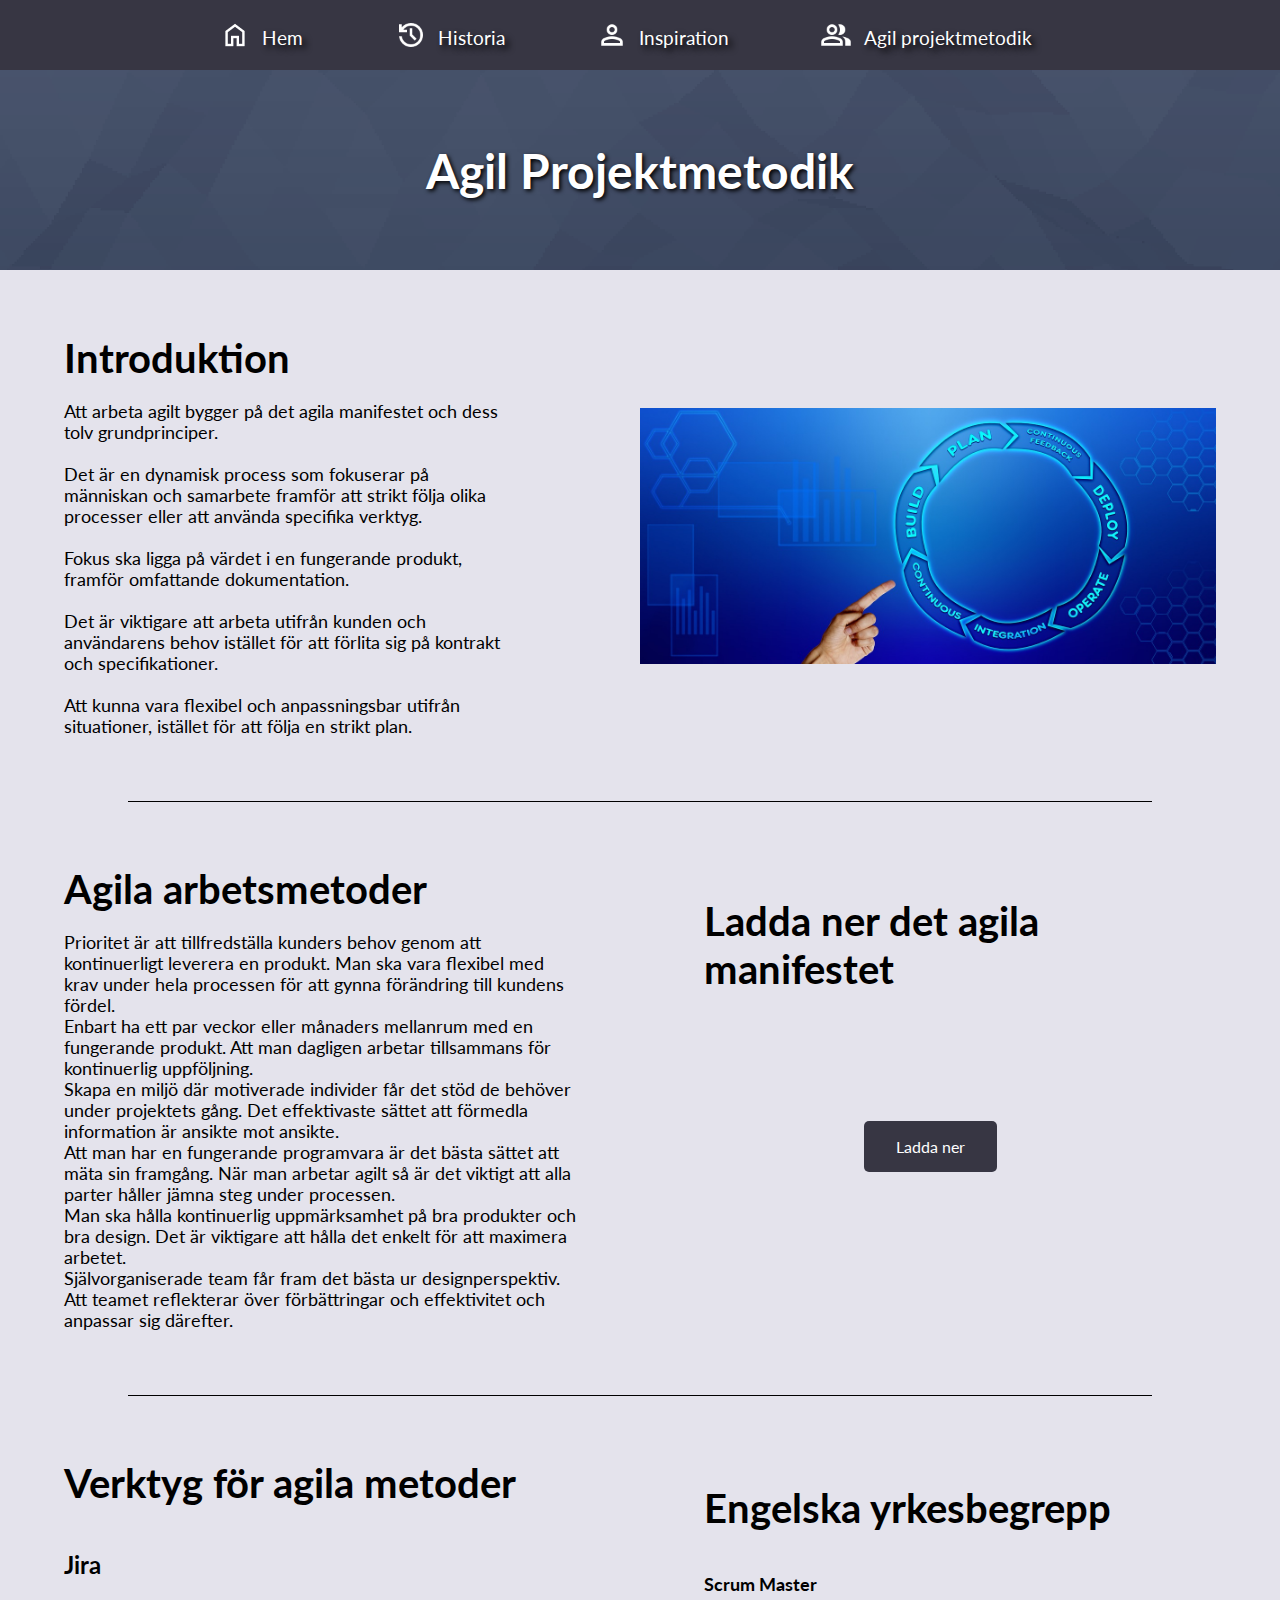
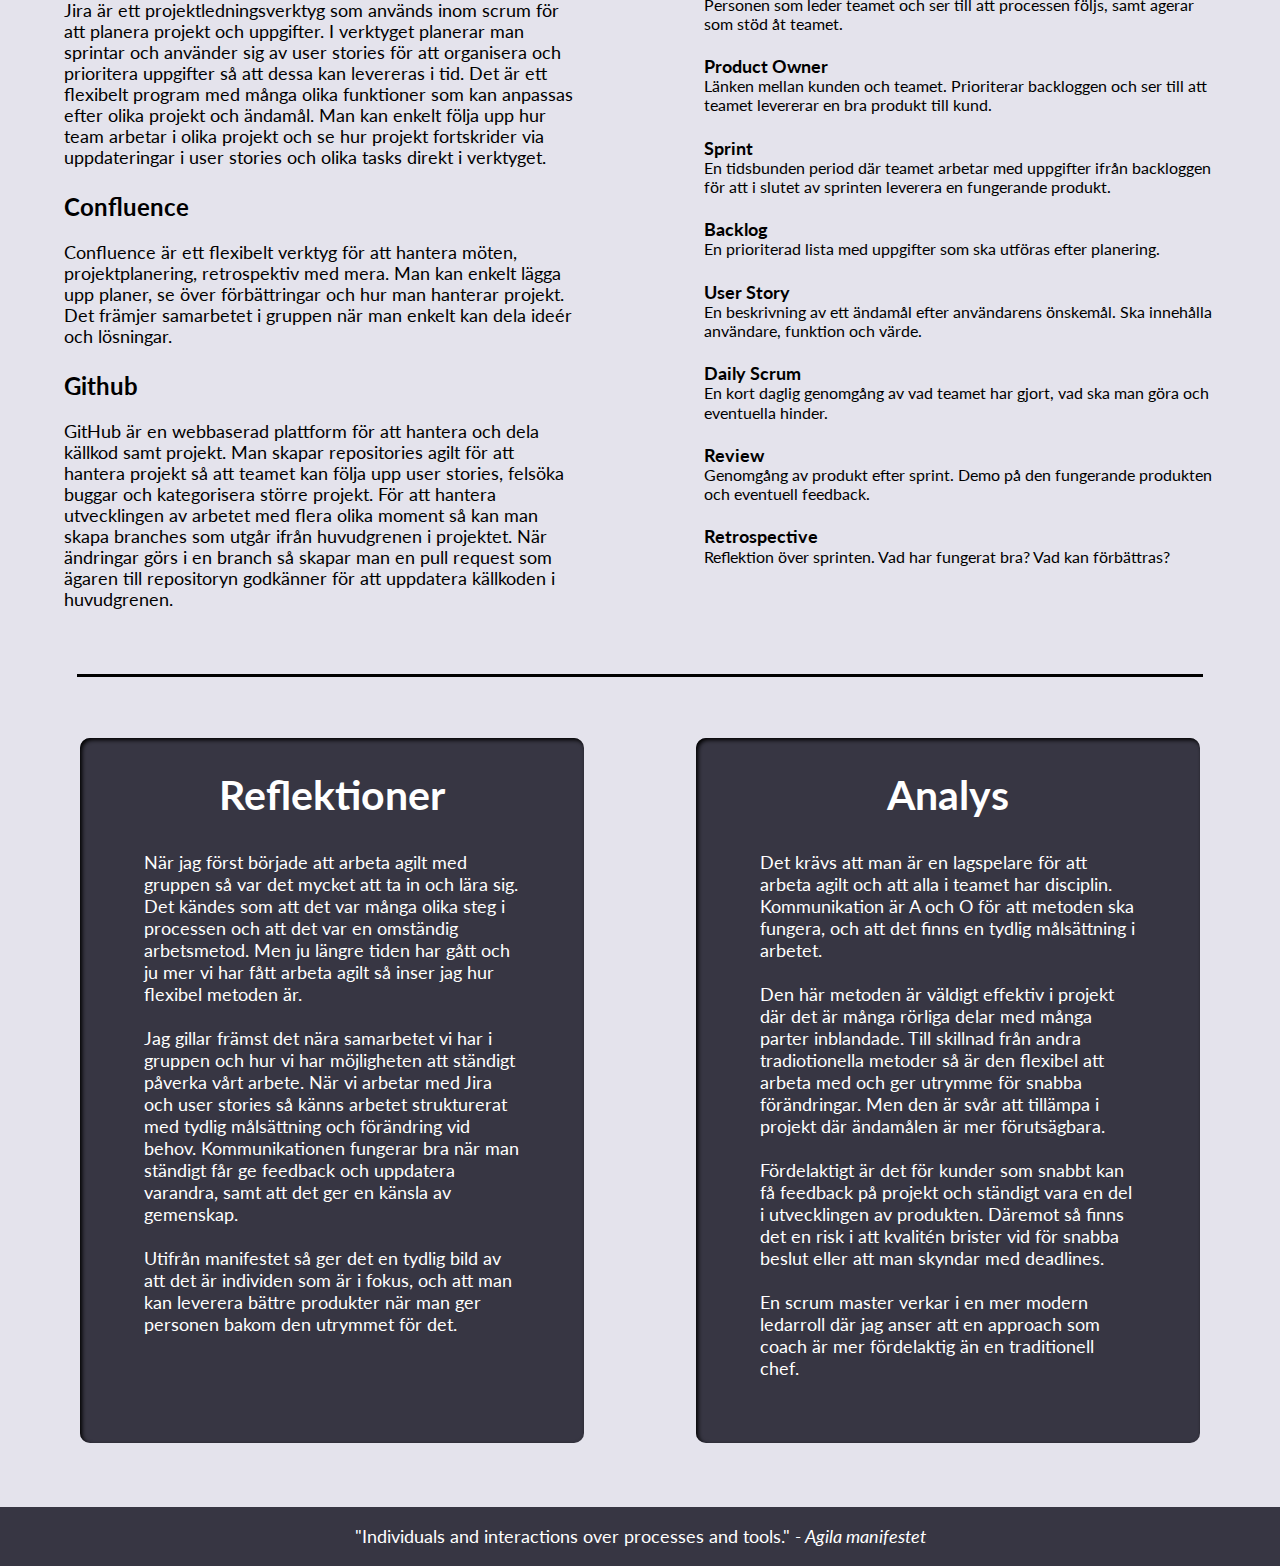
<file: agilt.html>
<!DOCTYPE html>
<html lang="sv-SE">
<head>
    <meta charset="UTF-8">
    <meta name="viewport" content="width=device-width, initial-scale=1.0">
    <title>Internets Historia</title>
    <link rel="stylesheet" href="css/style.css">
    <link rel="stylesheet" href="css/layout.css">
</head>
<body>
    <header>
        <nav class="nav-top">
            <ul class="nav-links">
                <li><img src="image/front-home.png" alt="Hemknapp logga"><a href="index.html">Hem</a></li>
                <li><img src="image/front-history.png" alt="Klocka logga"><a href="historia.html">Historia</a></li>
                <li><img src="image/front-inspiration.png" alt="Internet logga"><a href="inspiration.html">Inspiration</a></li>
                <li><img src="image/front-agile.png" alt="Grupp logga"><a href="agilt.html">Agil projektmetodik</a></li>
            </ul>
        </nav>
    </header>

    <section class="title">
        <img src="image/background.png" alt="Blå bakgrund vektor">
        <h1>Agil Projektmetodik</h1>
    </section>

    <section class="introduction">
        <div class="intro-text">
            <h1>Introduktion</h1><br>
            <p>Att arbeta agilt bygger på det agila manifestet och dess tolv grundprinciper.<br><br>
               Det är en dynamisk process som fokuserar på människan och samarbete framför att
               strikt följa olika processer eller att använda specifika verktyg.<br><br>
               Fokus ska ligga på värdet i en fungerande produkt, framför omfattande dokumentation.<br><br>
               Det är viktigare att arbeta utifrån kunden och användarens behov istället för att
               förlita sig på kontrakt och specifikationer.<br><br>
               Att kunna vara flexibel och anpassningsbar utifrån situationer, istället för att
               följa en strikt plan.
            </p>
        </div>
        <img src="image/Agile-intro.jpg" alt="Agilt arbete">
    </section>

    <div class="agile-line"></div>

    <section class="methods-file">
        <div class="agile-methods">
            <h1>Agila arbetsmetoder</h1><br>
            <p>Prioritet är att tillfredställa kunders behov genom att kontinuerligt leverera en produkt.
               Man ska vara flexibel med krav under hela processen för att gynna förändring till kundens fördel.<br>
               Enbart ha ett par veckor eller månaders mellanrum med en fungerande produkt.
               Att man dagligen arbetar tillsammans för kontinuerlig uppföljning.<br>
               Skapa en miljö där motiverade individer får det stöd de behöver under projektets gång.
               Det effektivaste sättet att förmedla information är ansikte mot ansikte.<br>
               Att man har en fungerande programvara är det bästa sättet att mäta sin framgång.
               När man arbetar agilt så är det viktigt att alla parter håller jämna steg under processen.<br>
               Man ska hålla kontinuerlig uppmärksamhet på bra produkter och bra design.
               Det är viktigare att hålla det enkelt för att maximera arbetet.<br>
               Självorganiserade team får fram det bästa ur designperspektiv.
               Att teamet reflekterar över förbättringar och effektivitet och anpassar sig därefter.<br>
            </p>
        </div>     
        <div class="agile-file">
            <h1>Ladda ner det agila manifestet</h1>
            <a href="image/agile-manifesto.pdf" download>Ladda ner</a>
        </div>   
    </section>

    <div class="agile-line"></div>

    <section class="tools-terms">
        <div class="agile-tools">
            <h1>Verktyg för agila metoder</h1><br>
            <h2>Jira</h2>
            <p>Jira är ett projektledningsverktyg som används inom scrum för att planera projekt och uppgifter.
               I verktyget planerar man sprintar och använder sig av user stories för att organisera och prioritera
               uppgifter så att dessa kan levereras i tid. Det är ett flexibelt program med många olika funktioner
               som kan anpassas efter olika projekt och ändamål.
               Man kan enkelt följa upp hur team arbetar i olika projekt och se hur projekt fortskrider via
               uppdateringar i user stories och olika tasks direkt i verktyget.
            </p>
            <h2>Confluence</h2>
            <p>Confluence är ett flexibelt verktyg för att hantera möten, projektplanering, retrospektiv med mera.
                Man kan enkelt lägga upp planer, se över förbättringar och hur man hanterar projekt.
                Det främjer samarbetet i gruppen när man enkelt kan dela ideér och lösningar.
            </p>
            <h2>Github</h2>
            <p>GitHub är en webbaserad plattform för att hantera och dela källkod samt projekt.
               Man skapar repositories agilt för att hantera projekt så att teamet kan följa upp user stories, felsöka buggar och
               kategorisera större projekt. För att hantera utvecklingen av arbetet med flera olika moment så kan man skapa branches
               som utgår ifrån huvudgrenen i projektet. När ändringar görs i en branch så skapar man en pull request som ägaren till
               repositoryn godkänner för att uppdatera källkoden i huvudgrenen.
            </p>
        </div>
        <div class="english-terms">
            <h1>Engelska yrkesbegrepp</h1><br>
            <ul>
                <li>Scrum Master</li>
                <li>Personen som leder teamet och ser till att processen följs, samt agerar som stöd åt teamet.</li>
                <li>Product Owner</li>
                <li>Länken mellan kunden och teamet. Prioriterar backloggen och ser till att teamet levererar en bra produkt till kund. </li>
                <li>Sprint</li>
                <li>En tidsbunden period där teamet arbetar med uppgifter ifrån backloggen för att i slutet av sprinten 
                    leverera en fungerande produkt.</li>
                <li>Backlog</li>
                <li>En prioriterad lista med uppgifter som ska utföras efter planering.</li>
                <li>User Story</li>
                <li>En beskrivning av ett ändamål efter användarens önskemål. Ska innehålla användare, funktion och värde.</li>
                <li>Daily Scrum</li>
                <li>En kort daglig genomgång av vad teamet har gjort, vad ska man göra och eventuella hinder.</li>
                <li>Review</li>
                <li>Genomgång av produkt efter sprint. Demo på den fungerande produkten och eventuell feedback.</li>
                <li>Retrospective</li>
                <li>Reflektion över sprinten. Vad har fungerat bra? Vad kan förbättras?</li>
            </ul><br>
        </div>
    </section>

    <div class="horizontal-line-bottom"></div>

    <section class="agile-ending">
        <div class="reflections">
           <h2>Reflektioner</h2>
           <p>När jag först började att arbeta agilt med gruppen så var det mycket att ta in och lära sig.
            Det kändes som att det var många olika steg i processen och att det var en omständig arbetsmetod.
            Men ju längre tiden har gått och ju mer vi har fått arbeta agilt så inser jag hur flexibel metoden är.<br><br>
            Jag gillar främst det nära samarbetet vi har i gruppen och hur vi har möjligheten att ständigt påverka vårt arbete.
            När vi arbetar med Jira och user stories så känns arbetet strukturerat med tydlig målsättning och förändring vid behov.
            Kommunikationen fungerar bra när man ständigt får ge feedback och uppdatera varandra, samt att det ger en känsla
            av gemenskap. <br><br>Utifrån manifestet så ger det en tydlig bild av att det är individen som är i fokus, och att man
            kan leverera bättre produkter när man ger personen bakom den utrymmet för det.<br><br><br>
           </p>
        </div>
        <div class="analysis">
           <h2>Analys</h2>
           <p>Det krävs att man är en lagspelare för att arbeta agilt och att alla i teamet har disciplin. Kommunikation är A och O för
            att metoden ska fungera, och att det finns en tydlig målsättning i arbetet.<br><br>
            Den här metoden är väldigt effektiv i projekt där det är många rörliga delar med många parter inblandade. Till skillnad från
            andra tradiotionella metoder så är den flexibel att arbeta med och ger utrymme för snabba förändringar. Men den är svår att
            tillämpa i projekt där ändamålen är mer förutsägbara.<br><br>Fördelaktigt är det för kunder som snabbt kan få feedback på projekt
            och ständigt vara en del i utvecklingen av produkten. Däremot så finns det en risk i att kvalitén brister vid för snabba beslut
            eller att man skyndar med deadlines.<br><br>En scrum master verkar i en mer modern ledarroll där jag anser att en approach som
            coach är mer fördelaktig än en traditionell chef.</p>
        </div>
    </section>

    <footer>
        <blockquote>
            "Individuals and interactions over processes and tools."
            <cite>- Agila manifestet</cite>
        </blockquote>
    </footer>
    
</body>
</html>
</file>
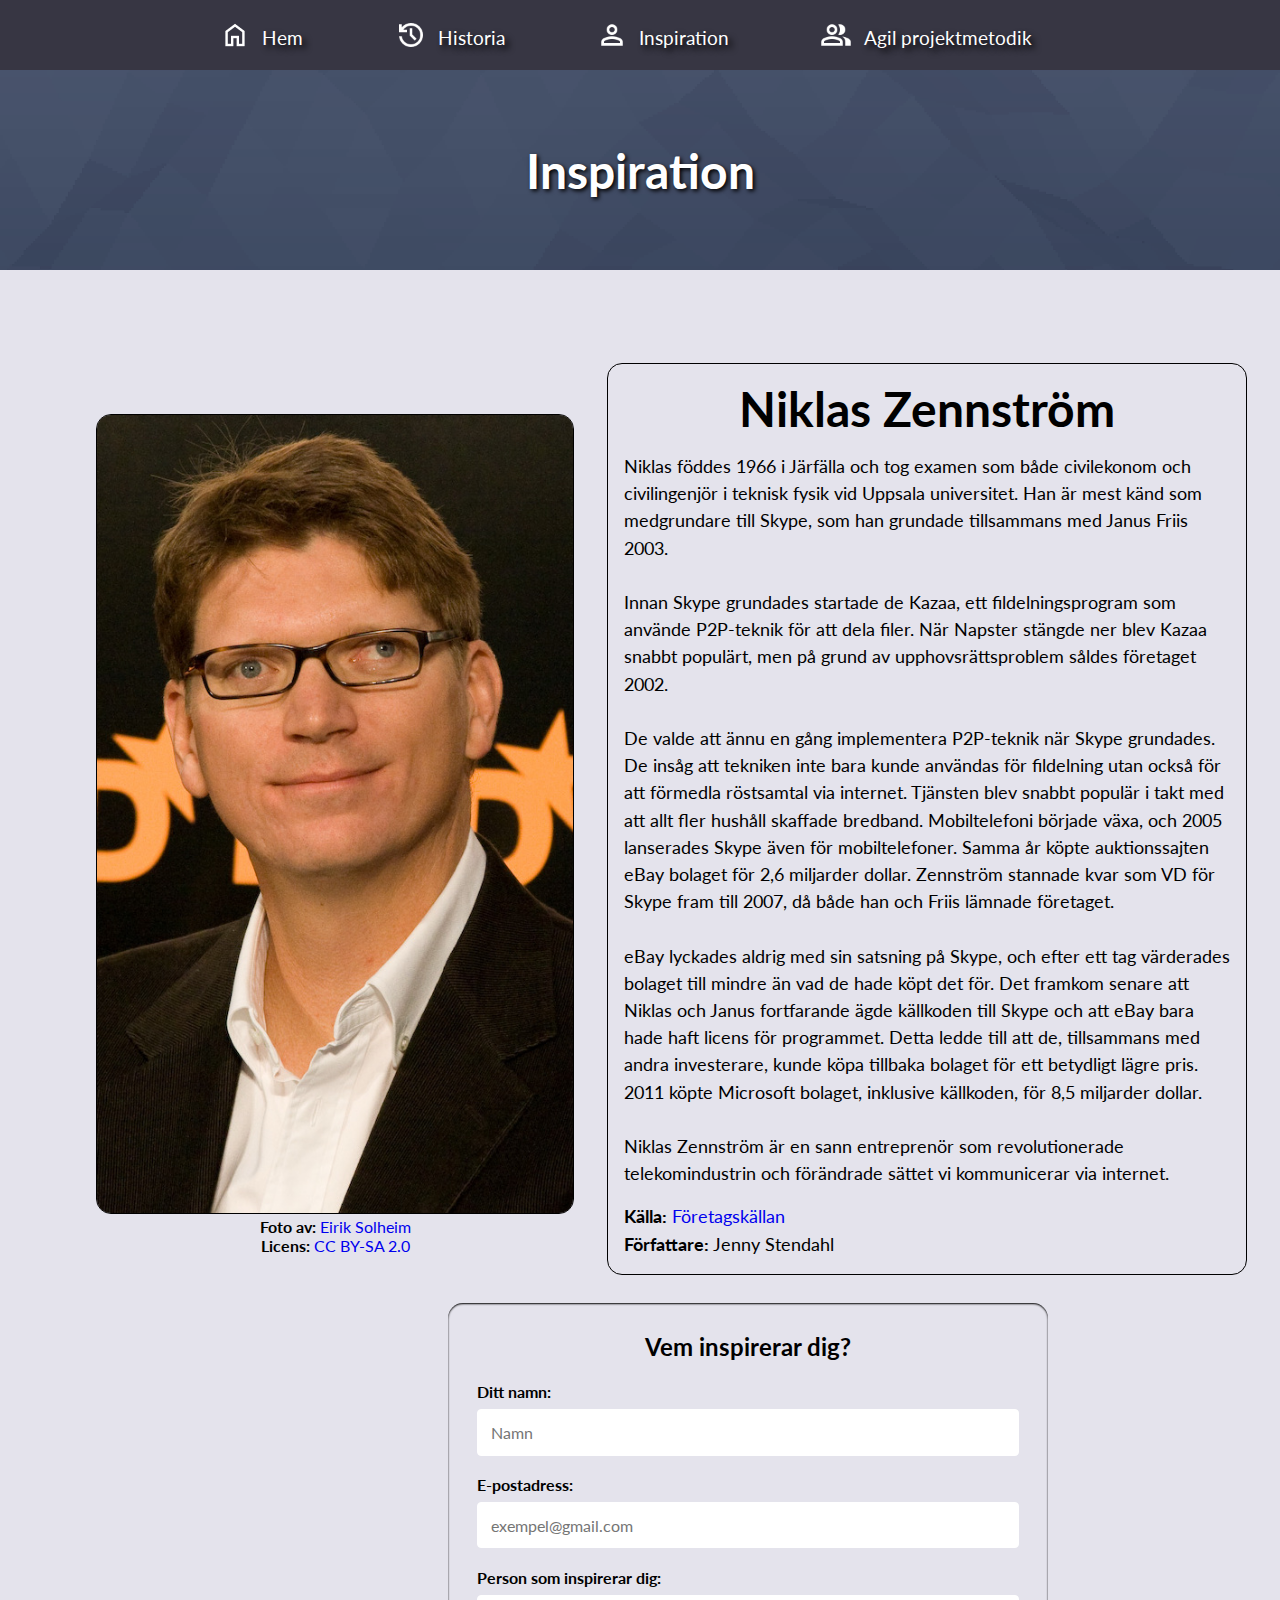
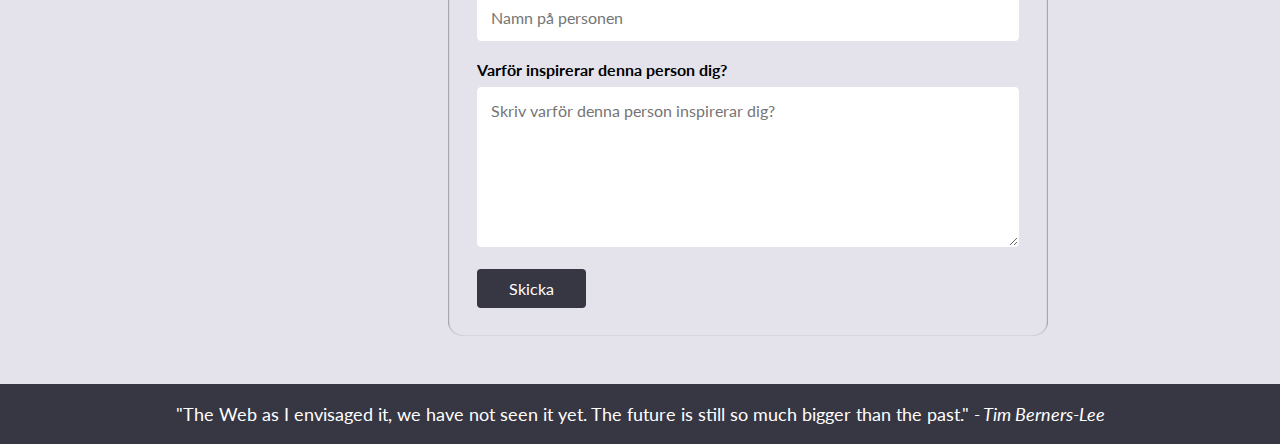
<file: inspiration.html>
<!DOCTYPE html>
<html lang="sv-SE">
<head>
    <meta charset="UTF-8">
    <meta name="viewport" content="width=device-width, initial-scale=1.0">
    <title>Internets Historia</title>
    <link rel="stylesheet" href="css/style.css">
    <link rel="stylesheet" href="css/layout.css">
</head>
<body>
    <header>
        <nav class="nav-top">
            <ul class="nav-links">
                <li><img src="image/front-home.png" alt="Hemknapp logga"><a href="index.html">Hem</a></li>
                <li><img src="image/front-history.png" alt="Klocka logga"><a href="historia.html">Historia</a></li>
                <li><img src="image/front-inspiration.png" alt="Internet logga"><a href="inspiration.html">Inspiration</a></li>
                <li><img src="image/front-agile.png" alt="Grupp logga"><a href="agilt.html">Agil projektmetodik</a></li>
            </ul>
        </nav>
    </header>

    <section class="title">
        <img src="image/background.png" alt="Blå bakgrund vektor">
        <h1>Inspiration</h1>
    </section>

    <main class="insp-container">
        <article class="insp-info">
            <div class="insp-img">
                <img src="image/niklas-zennstrom.jpg" alt="Niklas Zennström">
                <p><b>Foto av:</b> <a href="https://www.flickr.com/photos/47402349@N00/2216529155" target="_blank">Eirik Solheim</a></p>
                <p><b>Licens:</b> <a href="https://creativecommons.org/licenses/by-sa/2.0/deed.en" target="_blank">CC BY-SA 2.0</a></p>
            </div>

            <div class="insp-text">
                <h1>Niklas Zennström</h1>
                   <p>Niklas föddes 1966 i Järfälla och tog examen som både civilekonom och civilingenjör i teknisk fysik vid 
                    Uppsala universitet. Han är mest känd som medgrundare till Skype, som han grundade tillsammans med Janus Friis 2003.<br><br>
                    Innan Skype grundades startade de Kazaa, ett fildelningsprogram som använde P2P-teknik för att dela filer. 
                    När Napster stängde ner blev Kazaa snabbt populärt, men på grund av upphovsrättsproblem såldes företaget 2002.<br><br>
                    De valde att ännu en gång implementera P2P-teknik när Skype grundades. De insåg att tekniken inte bara kunde 
                    användas för fildelning utan också för att förmedla röstsamtal via internet. Tjänsten blev snabbt populär i takt 
                    med att allt fler hushåll skaffade bredband. Mobiltelefoni började växa, och 2005 lanserades Skype även för mobiltelefoner. 
                    Samma år köpte auktionssajten eBay bolaget för 2,6 miljarder dollar. Zennström stannade kvar som VD för 
                    Skype fram till 2007, då både han och Friis lämnade företaget.<br><br> 
                    eBay lyckades aldrig med sin satsning på Skype, och efter ett tag värderades bolaget till mindre än vad de hade köpt det 
                    för. Det framkom senare att Niklas och Janus fortfarande ägde källkoden till Skype och att eBay bara hade haft licens för 
                    programmet. Detta ledde till att de, tillsammans med andra investerare, kunde köpa tillbaka bolaget för ett betydligt 
                    lägre pris. 2011 köpte Microsoft bolaget, inklusive källkoden, för 8,5 miljarder dollar.<br><br> Niklas Zennström är 
                    en sann entreprenör som revolutionerade telekomindustrin och förändrade sättet vi kommunicerar via internet.</p>
                <div class="insp-source">
                    <p><b>Källa:</b> <a href="https://www.foretagskallan.se/foretagskallan-nyheter/lektionsmaterial/niklas-zennstrom-skype-2003/" target="_blank">Företagskällan</a></p>
                    <p><b>Författare:</b> Jenny Stendahl</p>
                </div>
            </div>
        </article>
        <div class="form-container">
            <h2>Vem inspirerar dig?</h2>
            <form>
                <label for="name">Ditt namn:</label>
                <input type="text" id="name" name="name" placeholder="Namn">

                <label for="email">E-postadress:</label>
                <input type="text" id="email" name="email" placeholder="exempel@gmail.com">

                <label for="person">Person som inspirerar dig:</label>
                <input type="text" id="person" name="person" placeholder="Namn på personen">

                <label for="reason">Varför inspirerar denna person dig?</label>
                <textarea id="reason" name="reason" placeholder="Skriv varför denna person inspirerar dig?"></textarea>

                <button type="submit">Skicka</button>
            </form>
        </div>
    </main>

    <footer>
        <blockquote>
            "The Web as I envisaged it, we have not seen it yet. The future is still so much bigger than the past."
            <cite>- Tim Berners-Lee</cite>
        </blockquote>
    </footer>
    
</body>
</html>
</file>
<file: css/style.css>
/* Startsida */

.top-container {
    display: flex;
    justify-content: center;
    position: relative;
    width: 100%;
    max-width: 100%;
    margin: 0 auto;
}

.top-background {
    width: 100%;
    height: auto;
    object-fit: cover;
    max-height: 600px;
}

.text-overlay h1, h3 {
    position: absolute;
    color: #fff;
    text-shadow: 2px 2px 4px rgba(0, 0, 0, 1);
}

.text-overlay h1 {
    top: 38%;
    right: 13%;
    font-size: 4rem;
}

.text-overlay h3 {
    top: 54%;
    right: 10%;
    font-size: 2rem;
}

.overlay {
    position: absolute;
    top: 20%;
    left: 5%;
    width: 40%;
    height: auto;
}

.video-container {
    width: 100%;
    height: auto;
}

.video-loop {
    position: absolute;
    top: 4%;
    left: 11%;
    width: 78%;
    height: 83%;
    object-fit: cover;
    pointer-events: none;
}

.bottom-container {
    display: flex;
    flex-direction: row;
    justify-content: space-around;
    align-items: center;
    max-width: 100%;
    margin: 0 auto;
}

.bottom-container img {
    width: 58%;
    height: auto;
}

.text-container {
    margin: 2.6rem;
    padding-left: 3rem;
}

.text-container h2 {
    font-size: 2.7rem;
    padding-bottom: 1rem;
    text-align: center;
}

.text-container p {
    font-size: 1.2rem;
    line-height: 1.7rem;
}

.text-container ul {
    padding: 1.4rem;
    font-size: 1.2rem;
    line-height: 1.7rem;
}

.text-container ul li:first-child {
    list-style-type: none;
    font-weight: bold;
    padding-bottom: 1rem;
}

/* Startsida slut */

/* Historia */

.event-container {
    max-width: 100%;
}

.event-left {
    display: flex;
    flex-direction: row;
    justify-content: space-between;
    align-items: center;
}

.event-text {
    width: 50%;
    padding: 3rem;
}

.event-text h2 {
    font-size: 2.3rem;
    padding-left: 3rem;
    padding-bottom: 1rem;
}

.event-text p {
    font-size: 1.1rem;
    line-height: 1.8rem;
    padding-left: 3rem;
}

.event-text p:nth-of-type(1) {
    padding-top: 1rem;
}

.event-text a {
    text-decoration: none;
}

.event-text a:visited {
    color: blue;
}

.event-year {
    width: 40%;
}

.event-year h3 {
    position: relative;
    text-align: center;
    text-shadow: none;
    color: #000;
    font-size: 3.5rem;
}

.horizontal-line {
    position: absolute;
    margin-left: 20%;
    width: 60%;
    height: 3px;
    background-color: #000;
}

.vertical-line {
    position: absolute;
    margin-left: 60%;
    width: 3px;
    height: 200px;
    background-color: #000;
}

.event-video {
    display: flex;
    justify-content: center;
    align-content: center;
    position: relative;
    max-width: 100%;
}

.event-video video {
    width: 95%;
    max-width: 100%;
    height: auto;
    max-height: 250px;
    object-fit: cover;
    pointer-events: none;
}

/* Historia slut */

/* Inspiration */

.insp-container {
    max-width: 100%;
}

.insp-info {
    display: flex;
    flex-direction: row;
    justify-content: space-between;
    padding-top: 4rem;
}

.insp-img {
    padding: 5rem 0 3rem 6rem;
}

.insp-img img {
    border: 1px solid black;
    border-radius: 15px;
    width: 100%;
    height: auto;
    max-height: 800px;
}

.insp-img p {
    text-align: center;
}

.insp-img a {
    text-decoration: none;
}

.insp-img a:visited, a:active {
    color: blue;
}

.insp-text {
    width: 50%;
    margin: auto;
    padding: 1rem;
    border: 1px solid black;
    border-radius: 15px;
}

.insp-text h1 {
    font-size: 3rem;
    text-align: center;
    padding-bottom: 1rem;
}

.insp-text p {
    font-size: 1.1rem;
    line-height: 1.7rem;
}

.insp-source {
    padding-top: 1rem;
}

.insp-source p a {
    font-size: 1.1rem;
    text-decoration: none;
}

.insp-source a:visited, a:active {
    color:blue;
}

.form-container {
    display: flex;
    flex-direction: column;
    justify-content: center;
    padding: 1.8rem;
    margin: 0 0 3rem 28rem;
    border-radius: 15px;
    box-shadow: inset 0 1px 2px black;
    max-width: 600px;
    width: 100%;
}

h2 {
    margin-bottom: 1.3rem;
    text-align: center;
}

label {
    display: block;
    margin-bottom: 0.5rem;
    font-weight: bold;
}

.form-container input, textarea {
    width: 100%;
    padding: 0.8rem;
    margin-bottom: 1.2rem;
    border: 1px solid #fff;
    border-radius: 4px;
    font-size: 1rem;
}

textarea {
    resize: vertical;
    height: 10rem;
}

button {
    background-color: #373643;
    color: white;
    border: none;
    padding: 0.6rem 2rem;
    font-size: 1rem;
    border-radius: 4px;
    cursor: pointer;
}

button:hover {
    background-color: #73718c;
}

/* Inspiration slut */

/* Agilt */

.introduction {
    display: flex;
    flex-direction: row;
    justify-content: center;
    align-items: center;
}

.introduction img {
    width: 55%;
    height: auto;
    padding: 4rem;
}

.intro-text {
    padding: 4rem;
    width: 50%;
}

.intro-text h1 {
    font-size: 2.5rem;
}

.intro-text p {
    font-size: 1.1rem;
}

.methods-file {
    display: flex;
    flex-direction: row;
    align-items: center;
    justify-content: center;
}

.agile-methods {
    padding: 4rem;
    width: 50%;
}

.agile-methods h1 {
    font-size: 2.5rem;
}

.agile-methods p {
    font-size: 1.1rem;
}

.agile-file {
    padding: 4rem 4rem 12rem 4rem;
    width: 50%;
}

.agile-file h1 {
    font-size: 2.5rem;
}

.agile-file a {
    display: inline-block;
    padding: 1rem 2rem;
    margin-left: 10rem;
    margin-top: 8rem;
    background-color: #373643;
    color: white;
    text-align: center;
    text-decoration: none;
    border-radius: 5px;
}

.agile-file a:hover {
    background-color: #73718c;
}

.tools-terms {
    display: flex;
    flex-direction: row;
    justify-content: center;
    align-items: center;
}

.agile-tools {
    padding: 4rem;
    width: 50%;
}

.agile-tools h1 {
    font-size: 2.5rem;
}

.agile-tools h2 {
    text-align: left;
    padding-top: 1.5rem;
}

.agile-tools p {
    font-size: 1.1rem;

}

.english-terms {
    padding: 4rem;
    width: 50%;
}

.english-terms h1 {
    font-size: 2.5rem;
}

.english-terms li {
    list-style-type: none;
    line-height: 1.2rem;
}

.english-terms li:nth-child(odd) {
    font-weight: bold;
    font-size: 1.1rem;
    padding-top: 1.5rem;
}

.agile-line {
    position: absolute;
    margin-left: 10%;
    width: 80%;
    height: 1px;
    background-color: #000;
}

.horizontal-line-bottom {
    position: absolute;
    margin-left: 6%;
    width: 88%;
    height: 3px;
    background-color: #000;
}

.agile-ending {
    display: flex;
    flex-direction: row;
    justify-content: space-between;
    align-items: center;
    margin: 4rem 5rem 4rem 5rem;
    color: #fff;
}

.reflections {
    font-size: 1.7rem;
    text-align: center;
    width: 45%;
    padding: 2rem;
    box-shadow: inset 2px 2px 4px #000;
    background-color: #373643;
    border-radius: 10px;
}

.analysis {
    font-size: 1.7rem;
    text-align: center;
    width: 45%;
    padding: 2rem;
    box-shadow: inset 2px 2px 4px #000;
    background-color: #373643;
    border-radius: 10px;
}

.reflections p {
    font-size: 1.15rem;
    text-align: left;
    margin: 2rem;
}

.analysis p {
    font-size: 1.15rem;
    text-align: left;
    margin: 2rem;
}

/* Agilt slut */
</file>
<file: css/layout.css>
@import url('https://fonts.googleapis.com/css2?family=Lato:ital,wght@0,100;0,300;0,400;0,700;0,900;1,100;1,300;1,400;1,700;1,900&display=swap');

* {
    margin: 0;
    padding: 0;
    box-sizing: border-box;
    font-family: "Lato";
}

body {
    background-color: #e4e3ec;
}

header {
    background-color: #373643;
    padding: 1.2rem;
    position: relative;
}

.nav-top {
    display: flex;
    flex-direction: row;
    align-items: center;
    justify-content: center;
}

.nav-links {
    display: flex;
    list-style: none;
    margin: 0;
    padding-left: 5%;
    max-width: 100%;
}

.nav-links li {
    padding-right: 5rem;
    display: inline-block;
}

.nav-links a {
    text-decoration: none;
    color: #fff;
    font-size: 1.2rem;
    text-shadow: 4px 4px 6px rgb(0, 0, 0, 1);
    padding: 0.3rem 0.7rem 0.4rem 0.5rem;
}

.nav-links li img {
    height: auto;
    width: 2em;
    vertical-align: -35%;
    margin-right: 0.2em;
}

.nav-links a:hover {
    background-color: #4c4a5c;
    box-shadow: 2px 2px 4px rgb(0, 0, 0, 0.5);
    border-radius: 5px;
}

.nav-links a:active {
    background-color: #373643;
}

.title {
    display: flex;
    justify-content: center;
    align-items: center;
    position: relative;
    max-width: 100%;
    margin: 0 auto;
}

.title img {
    width: 100%;
    max-width: 100%;
    height: auto;
    object-fit: cover;
    max-height: 200px;
}

.title h1 {
    position: absolute;
    color: #fff;
    text-shadow: 2px 2px 4px rgba(0, 0, 0, 1);
    font-size: 3rem;
}

footer {
    position: relative;
    background-color: #373643;
    padding: 1.2rem;
    color: #fff;
    text-align: center;
    font-size: 1.1rem;
}
</file>
